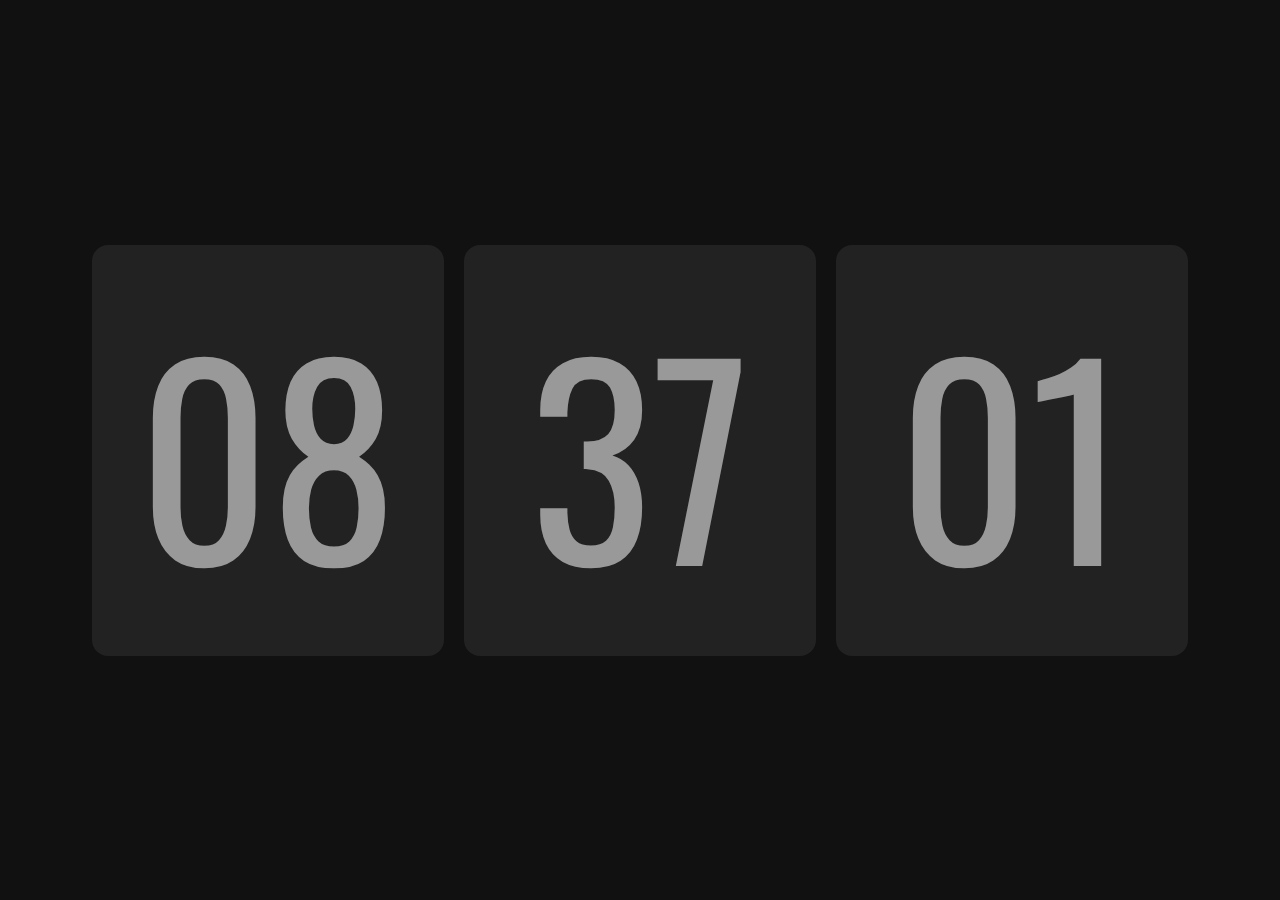
<file: 12-hour-clock.html>
<!DOCTYPE html>
<html lang="en">
<head>
    <!-- Metatags -->
    <meta charset="UTF-8">
    <meta http-equiv="X-UA-Compatible" content="IE=edge">
    <meta name="viewport" content="width=device-width, initial-scale=1.0">
    <!-- Css -->
    <link rel="stylesheet" href="./assets/css/style.css">
    <link rel="preconnect" href="https://fonts.googleapis.com">
<link rel="preconnect" href="https://fonts.gstatic.com" crossorigin>
<link href="https://fonts.googleapis.com/css2?family=Oswald:wght@700&display=swap" rel="stylesheet">
    <!-- Js -->
    <script src="./assets/js/clock.js"></script>
    <!-- Title -->
    <title>12 Hour Clock</title>
</head>
<body onload="hour_24=false;start_time();">
    <div class="clock">
        <div id="hour">00</div>
        <div id="minute">00</div>
        <div id="second">00</div>
    </div>
</body>
</html>
</file>
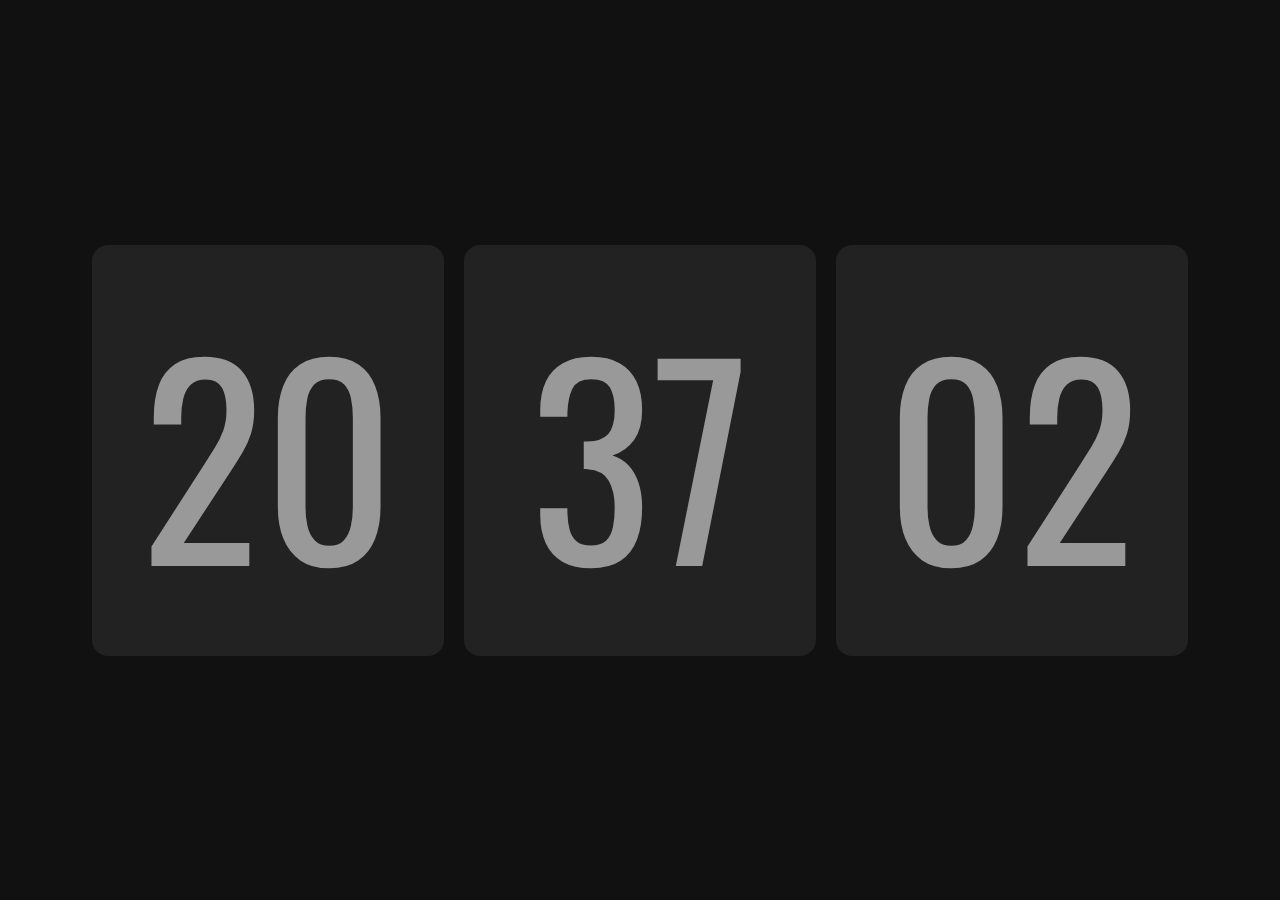
<file: 24-hour-clock.html>
<!DOCTYPE html>
<html lang="en">
<head>
    <!-- Metatags -->
    <meta charset="UTF-8">
    <meta http-equiv="X-UA-Compatible" content="IE=edge">
    <meta name="viewport" content="width=device-width, initial-scale=1.0">
    <!-- Css -->
    <link rel="stylesheet" href="./assets/css/style.css">
    <link rel="preconnect" href="https://fonts.googleapis.com">
<link rel="preconnect" href="https://fonts.gstatic.com" crossorigin>
<link href="https://fonts.googleapis.com/css2?family=Oswald:wght@700&display=swap" rel="stylesheet">
    <!-- Js -->
    <script src="./assets/js/clock.js"></script>
    <!-- Title -->
    <title>24 Hour Clock</title>
</head>
<body onload="start_time()">
    <div class="clock">
        <div id="hour">00</div>
        <div id="minute">00</div>
        <div id="second">00</div>
    </div>
</body>
</html>
</file>
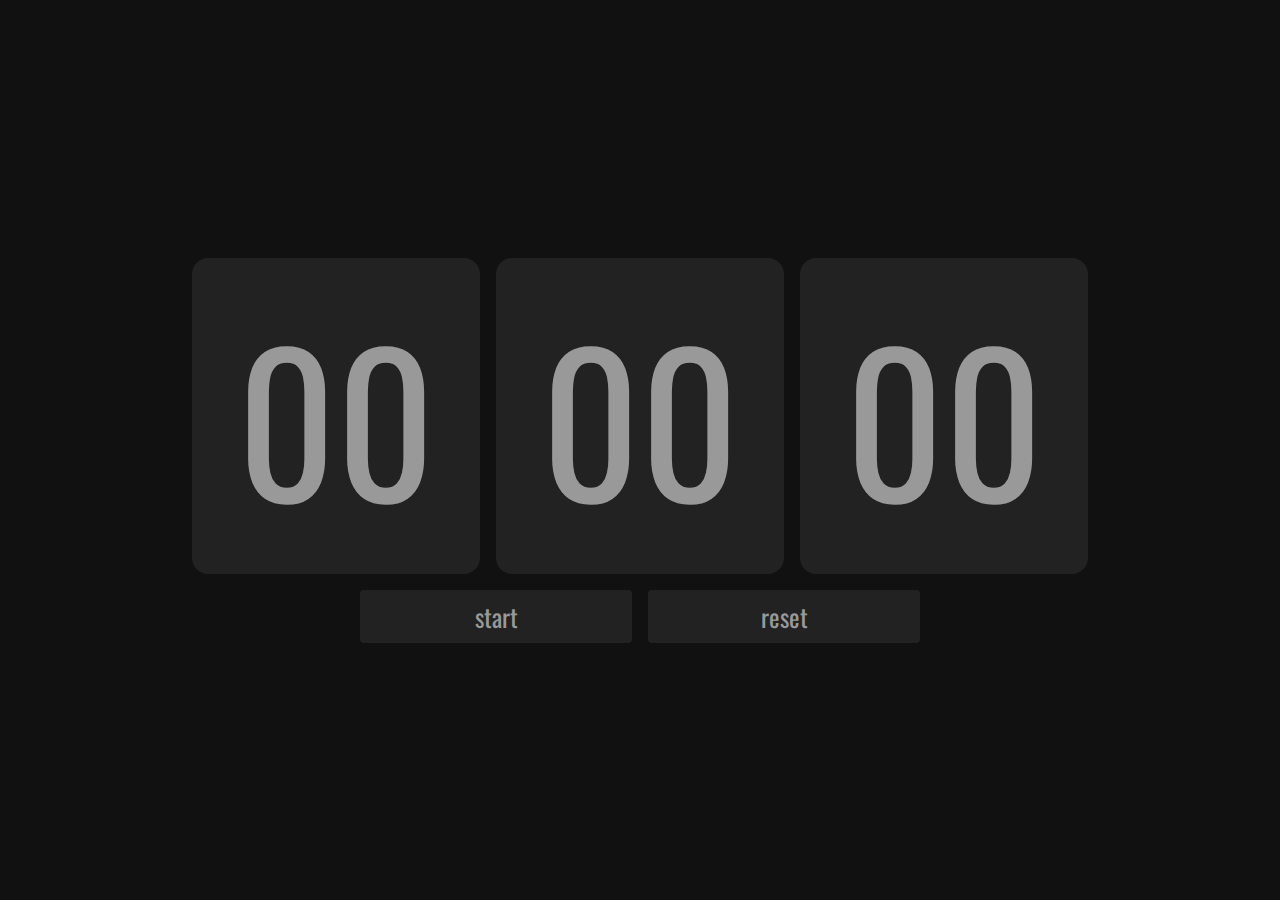
<file: timer.html>
<!DOCTYPE html>
<html lang="en">
<head>
    <!-- Metatags -->
    <meta charset="UTF-8">
    <meta http-equiv="X-UA-Compatible" content="IE=edge">
    <meta name="viewport" content="width=device-width, initial-scale=1.0">
    <!-- Css -->
    <link rel="stylesheet" href="./assets/css/style.css">
    <link rel="stylesheet" href="./assets/css/timer.css">
    <link rel="preconnect" href="https://fonts.googleapis.com">
<link rel="preconnect" href="https://fonts.gstatic.com" crossorigin>
<link href="https://fonts.googleapis.com/css2?family=Oswald:wght@700&display=swap" rel="stylesheet">
    <!-- Js -->
    <script src="./assets/js/timer.js"></script>
    <!-- Title -->
    <title>12 Hour Clock</title>
</head>
<body onload="start_timer()">
    <div class="timer">
        <div class="timer_info">
            <div id="hour">00</div>
            <div id="minute">00</div>
            <div id="second">00</div>
        </div>
        <div class="buttons">
            <a class="button" onclick="start_stop()" id="start_stop">start</a>
            <a class="button" onclick="reset()">reset</a>
        </div>
    </div>
</body>
</html>
</file>
<file: assets/css/style.css>
* {
    padding: 0;
    margin: 0;
}

html {
    height: 100%;
}
body {
    min-height: 100vh;
    display: flex;
    background-color: #111;
}

.clock {
    font-family: 'Oswald', sans-serif;
    display: flex;
    margin: auto;
    flex-direction: row;
    flex-wrap: wrap;
    justify-content: center;
}

.clock div {
    margin: 10px;
    padding: 16px;
    border-radius: 16px;
    min-width: 25vw;
    text-align: center;
    font-size: 20vw;
    color: #999;
    background-color: #222;
}
</file>
<file: assets/css/timer.css>
body {
    flex-direction: column;
}

.timer, .timer_info {
    font-family: 'Oswald', sans-serif;
    display: flex;
    margin: auto;
    flex-direction: column;
    flex-wrap: wrap;
    justify-content: center;
}

.timer_info {
    flex-direction: row;
}

.buttons {
    display: flex;
    justify-content: center;
}

.timer .timer_info div, .timer .buttons a {
    margin: 8px;
    padding: 16px;
    border-radius: 16px;
    min-width: 20vw;
    text-align: center;
    font-size: 15vw;
    color: #999;
    background-color: #222;
}

.timer .buttons a {
    margin: 8px;
    text-align: center;
    padding: 8px;
    border-radius: 4px;
    font-size: 25px;
    transition: .25s ease;
    cursor: pointer;
}
.buttons a:hover {
    background-color: #444;
}
</file>
